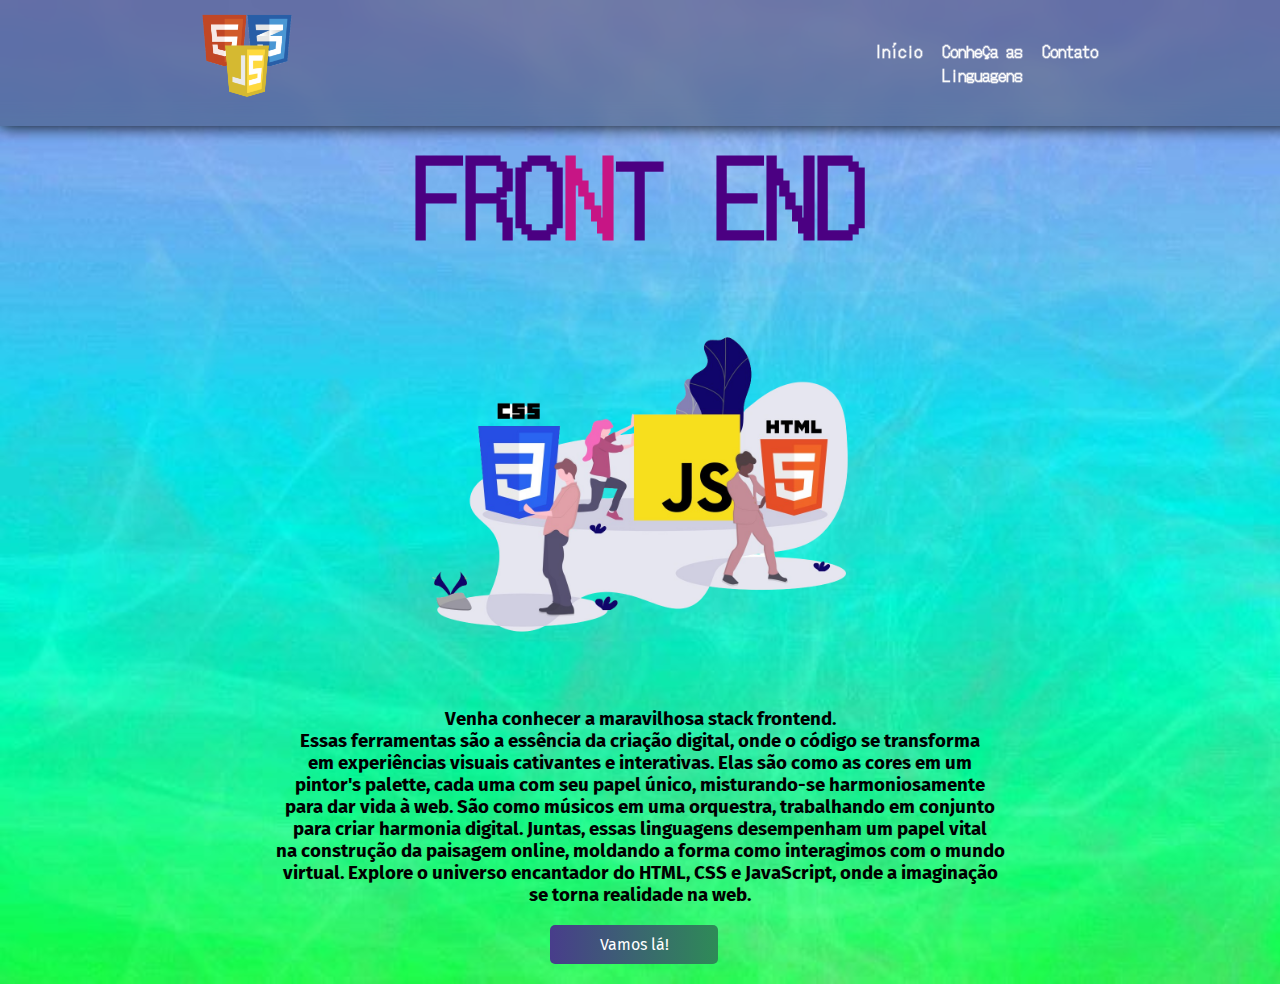
<file: index.html>
<!DOCTYPE html>
<html lang="pt-br">

<head>
    <meta charset="UTF-8">
    <meta name="viewport" content="width=device-width, initial-scale=1.0">
    <link rel="stylesheet" href="style.css">
    <title>FRONT END</title>
</head>

<header class="header">
    <div class="logo"><img src="img/logo.png" alt="fita"></div>
    <ul>
        <li>
            <a href="/">
                <b>Início</b>
            </a>
        </li>

        <li>
            <a href="/pages/conteúdo/conteudo.html">
                <b>Conheça as <br/> Linguagens</b>
            </a>
        </li>

        <li>
            <a href="/pages/contato/contato.html">
                <b>Contato</b>
            </a>
        </li>
    </ul>
</header>

<body>
    <div>
        <h1>
            FRO<b id="n">N</b>T END
        </h1>
    </div>

    <div class="frontend"><img src="img/linguagem.png" alt="fita"></div>
    <h3>Venha conhecer a maravilhosa stack frontend.</p>
    Essas ferramentas são a essência da criação digital, onde o código se transforma</p>
    em experiências visuais cativantes e interativas. Elas são como as cores em um </p>
    pintor's palette, cada uma com seu papel único, misturando-se harmoniosamente </p>
    para dar vida à web. São como músicos em uma orquestra, trabalhando em conjunto</p>
    para criar harmonia digital. Juntas, essas linguagens desempenham um papel vital</p>
    na construção da paisagem online, moldando a forma como interagimos com o mundo</p>
    virtual. Explore o universo encantador do HTML, CSS e JavaScript, onde a imaginação</p>
    se torna realidade na web.
    </h3>

    <br/>

    <div div="botao">
        <div class="btn">
            <a href="/pages/conteúdo/conteudo.html">Vamos lá!</a>
        </div>
    </div>
        
</body>

</html>
</file>
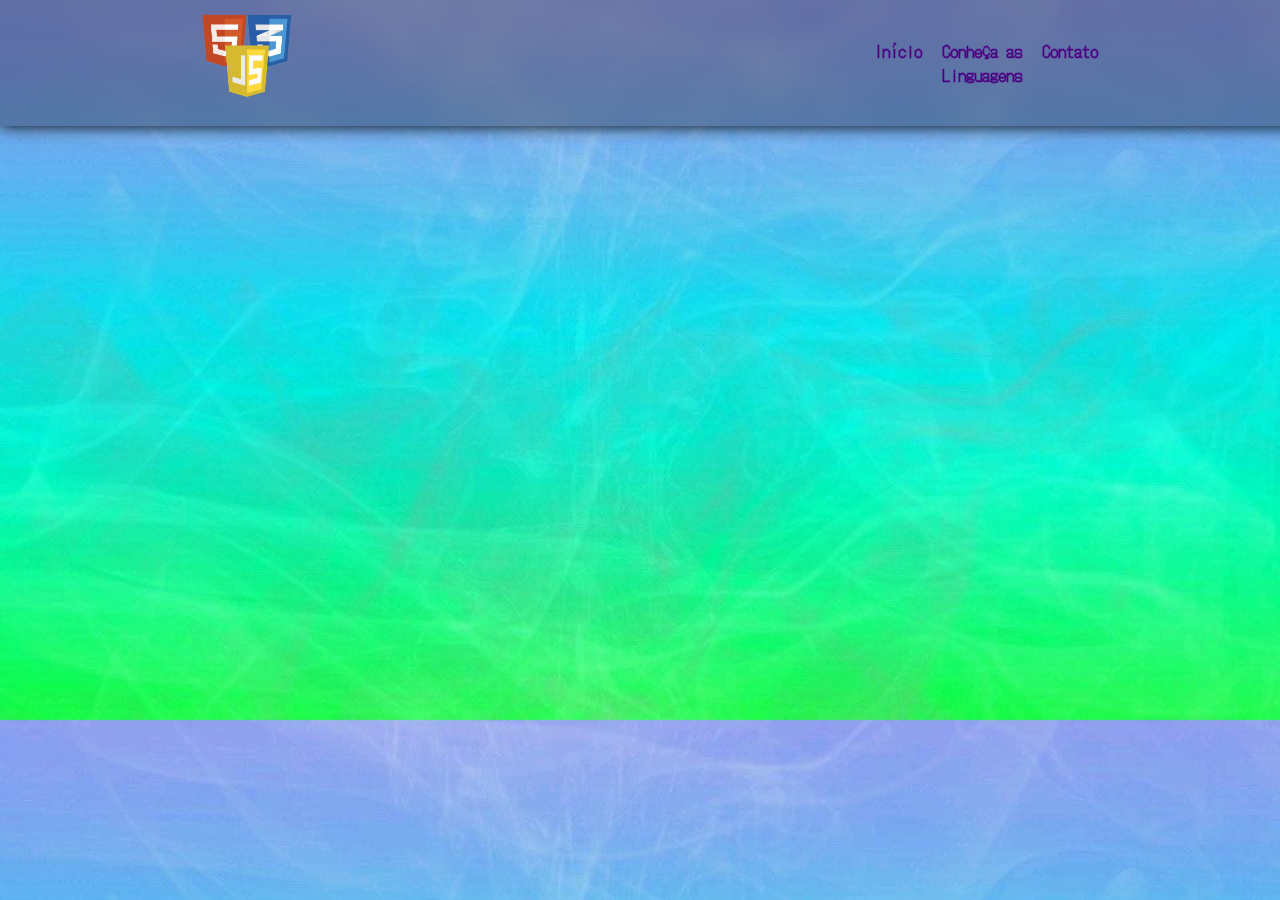
<file: pages/contato/contato.html>
<!DOCTYPE html>
<html lang="pt-br">
<head>
    <meta charset="UTF-8">
    <meta name="viewport" content="width=device-width, initial-scale=1.0">
    <Link rel="stylesheet" href="../conteúdo/conteudo.css" >
    <title>FRONT END</title>
</head>

<header class="header">
    <div class="logo"><img src="../../img/logo.png" alt="fita"></div>
    <ul>
        <li>
            <a href="/">
                <b>Início</b>
            </a>
        </li>

        <li>
            <a href="/pages/conteúdo/conteudo.html">
                <b>Conheça as <br /> Linguagens</b>
            </a>
        </li>

        <li>
            <a href="/pages/contato/contato.html">
                <b>Contato</b>
            </a>
        </li>
    </ul>
</header>
<br /><br />

<body>
    <div class="contato">

    </div>
</body>
</html>
</file>
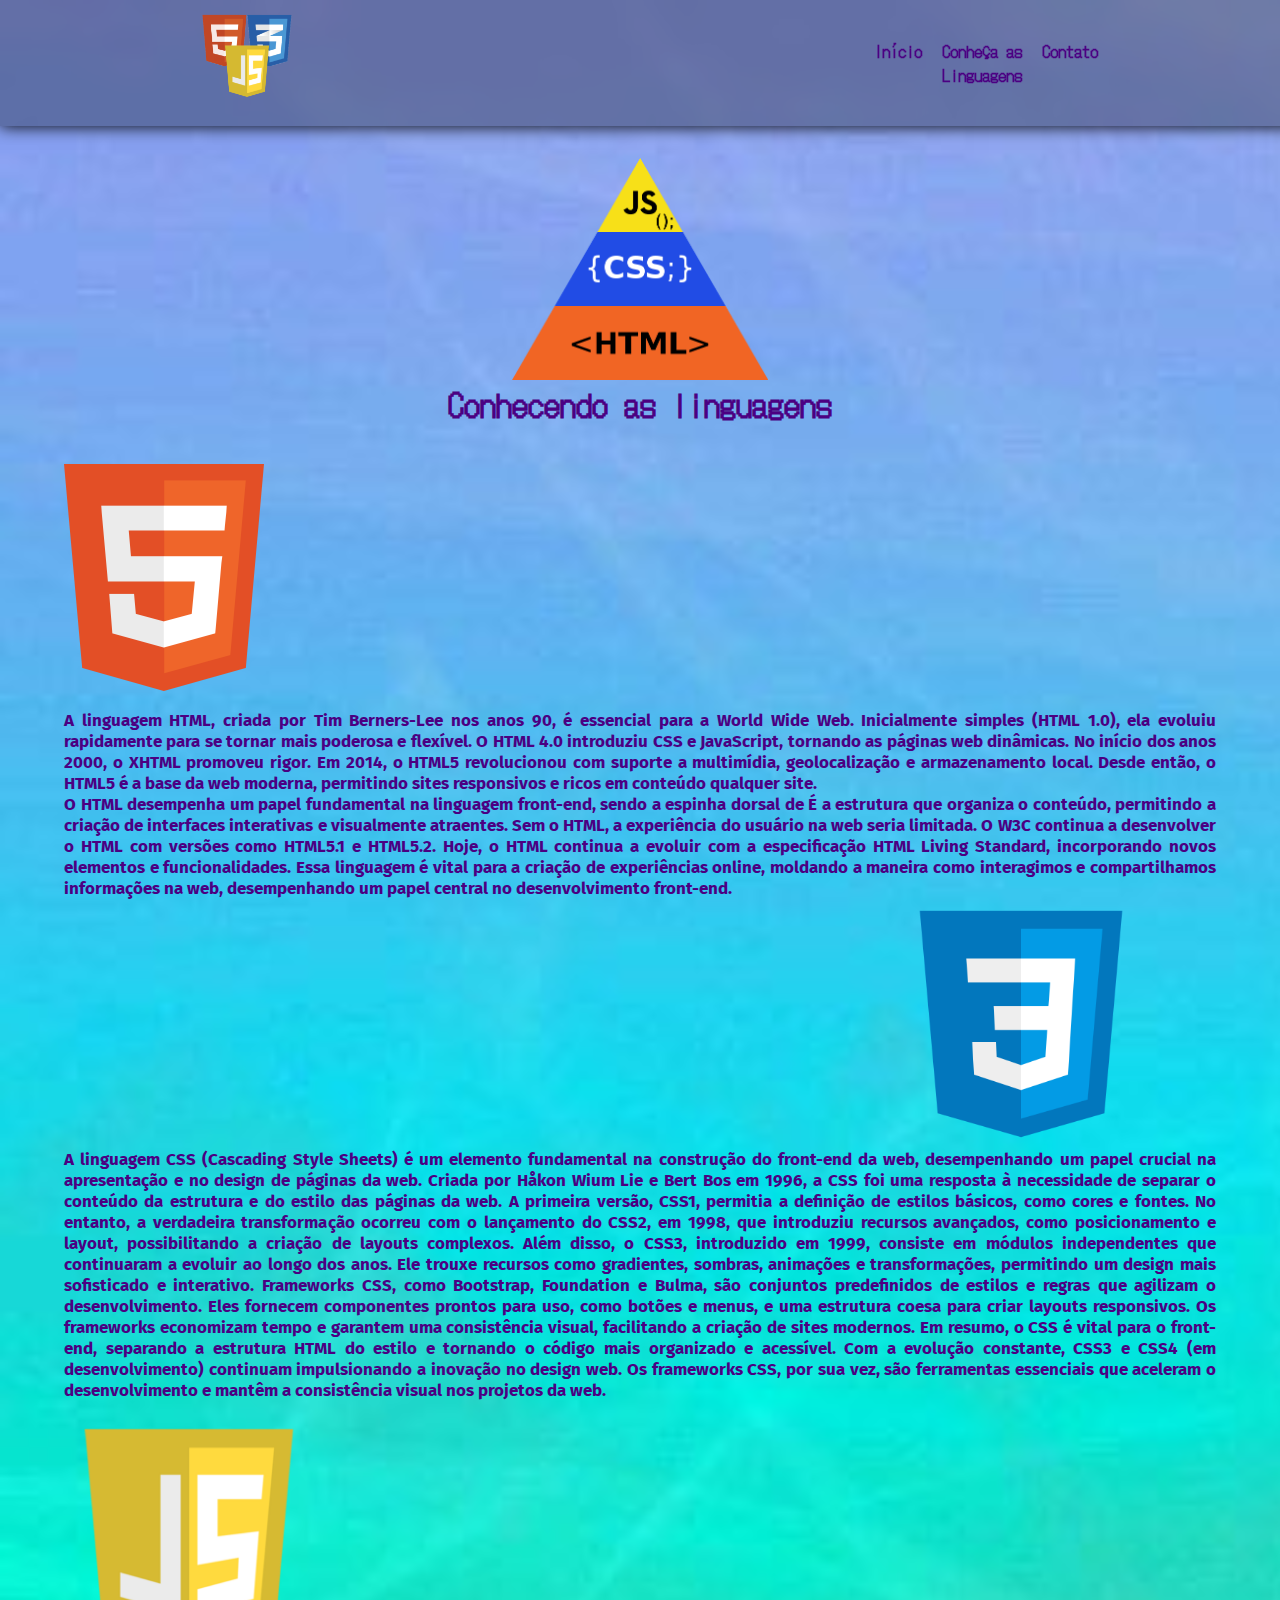
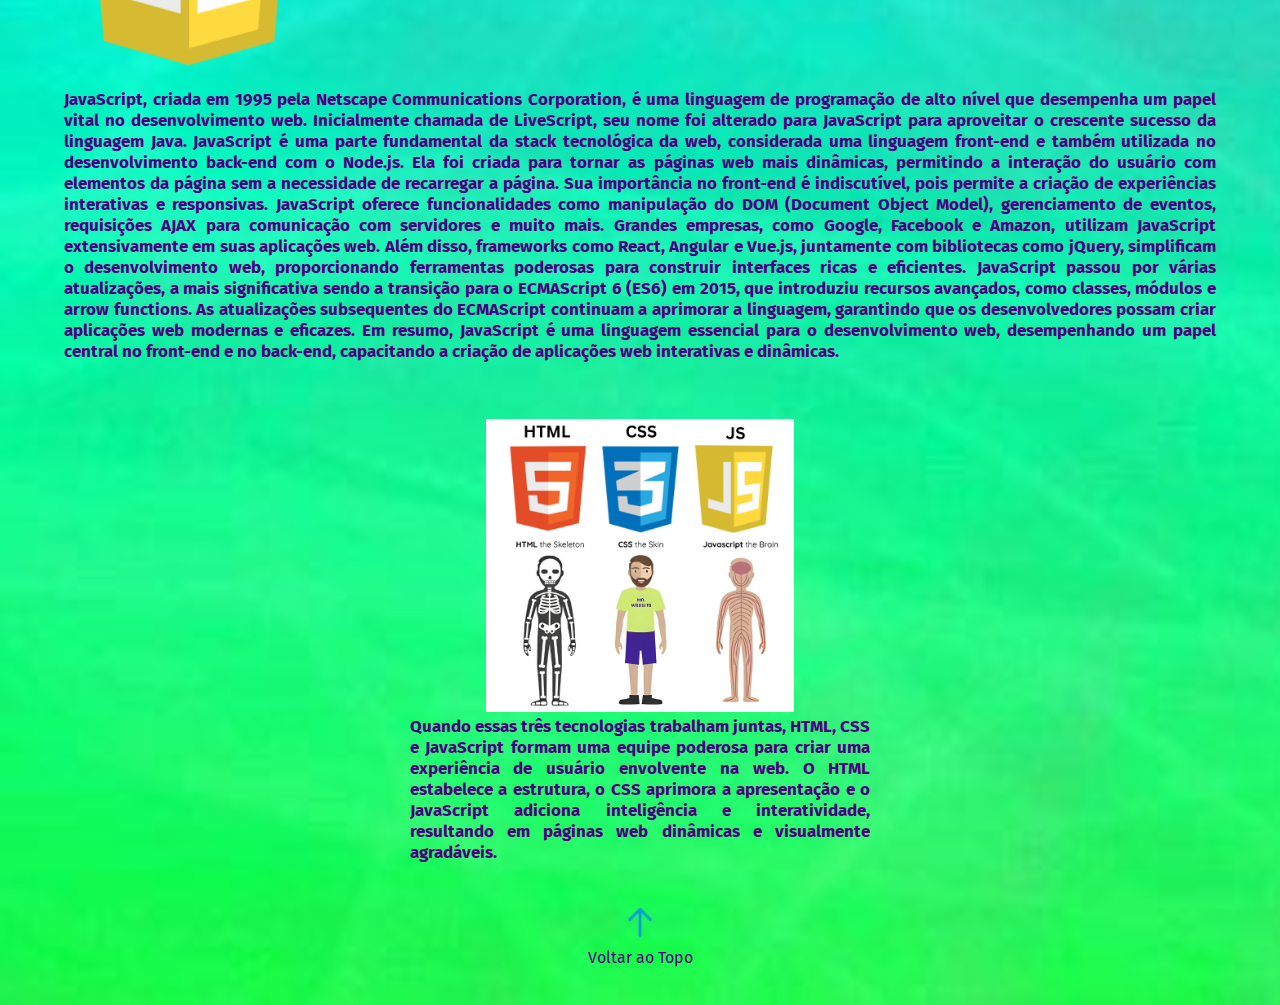
<file: pages/conteúdo/conteudo.html>
<!DOCTYPE html>
<html lang="pt-br">
<head>
    <meta charset="UTF-8">
    <meta name="viewport" content="width=device-width, initial-scale=1.0">
    <link rel="stylesheet" href="../conteúdo/conteudo.css">
    <title>FRONT END</title>
</head>
<header class="header">
    <div class="logo"><img src="../../img/logo.png" alt="fita"></div>
    <ul>
        <li>
            <a href="/">
                <b>Início</b>
            </a>
        </li>

        <li>
            <a href="/pages/conteúdo/conteudo.html">
                <b>Conheça as <br /> Linguagens</b>
            </a>
        </li>

        <li>
            <a href="/pages/contato/contato.html">
                <b>Contato</b>
            </a>
        </li>
    </ul>
</header>
<br /><br />

<body>
    <div>
        <div class="linguagem">
            <img src="../../img/HIERARQUIA.png" alt="hierarquia">
        </div>
        <h1 id="título">Conhecendo as linguagens</h1>
    </div>
    <br />
    <br />
    <div class="bloco">
        <div id="html"> <!-- html -->
            <img src="../../img/html.png" alt="html">
            <br />
            <h4>
                <p> A linguagem HTML, criada por Tim Berners-Lee nos anos 90, é essencial para a
                    World Wide Web. Inicialmente simples (HTML 1.0), ela evoluiu rapidamente para se tornar mais
                    poderosa e
                    flexível. O HTML 4.0 introduziu CSS e JavaScript, tornando as páginas web dinâmicas. No início dos
                    anos
                    2000, o XHTML promoveu rigor. Em 2014, o HTML5 revolucionou com suporte a multimídia, geolocalização
                    e
                    armazenamento local. Desde então, o HTML5 é a base da web moderna, permitindo sites responsivos
                    e ricos em conteúdo qualquer site.<br />
                    O HTML desempenha um papel fundamental na linguagem front-end, sendo a espinha dorsal de
                    É a estrutura que organiza o conteúdo, permitindo a criação de interfaces interativas e
                    visualmente atraentes. Sem o HTML, a experiência do usuário na web seria limitada.
                    O W3C continua a desenvolver o HTML com versões como HTML5.1 e HTML5.2. Hoje, o HTML continua a
                    evoluir com a especificação HTML Living Standard, incorporando novos elementos e funcionalidades.
                    Essa
                    linguagem é vital para a criação de experiências online, moldando a maneira como interagimos e
                    compartilhamos informações
                    na web, desempenhando um papel central no desenvolvimento front-end.
                </p>
            </h4>
        </div>
    </div>
    <br />
    <div id="css"> <!--css-->
        <img src="../../img/css.png" alt="css">

        <h4>
            <p>
                A linguagem CSS (Cascading Style Sheets) é um elemento fundamental na construção do front-end da web,
                desempenhando um papel crucial na apresentação e no design de páginas da web. Criada por Håkon Wium Lie
                e Bert Bos em 1996, a CSS foi uma resposta à necessidade de separar o conteúdo da estrutura e do estilo
                das páginas da web.
                A primeira versão, CSS1, permitia a definição de estilos básicos, como cores e fontes. No entanto, a
                verdadeira transformação ocorreu com o lançamento do CSS2, em 1998, que introduziu recursos avançados,
                como posicionamento e layout, possibilitando a criação de layouts complexos.
                Além disso, o CSS3, introduzido em 1999, consiste em módulos independentes que continuaram a evoluir ao
                longo dos anos. Ele trouxe recursos como gradientes, sombras, animações e transformações, permitindo um
                design mais sofisticado e interativo.
                Frameworks CSS, como Bootstrap, Foundation e Bulma, são conjuntos predefinidos de estilos e regras que
                agilizam o desenvolvimento. Eles fornecem componentes prontos para uso, como botões e menus, e uma
                estrutura coesa para criar layouts responsivos. Os frameworks economizam tempo e garantem uma
                consistência visual, facilitando a criação de sites modernos.
                Em resumo, o CSS é vital para o front-end, separando a estrutura HTML do estilo e tornando o código mais
                organizado e acessível. Com a evolução constante, CSS3 e CSS4 (em desenvolvimento) continuam
                impulsionando a inovação no design web. Os frameworks CSS, por sua vez, são ferramentas essenciais que
                aceleram o desenvolvimento e mantêm a consistência visual nos projetos da web.
            </p>
        </h4>
    </div>
    <br />
    <div id="js">
        <img src="../../img/js.png" alt="js">
        <br />
        <h4>
            <p>
                JavaScript, criada em 1995 pela Netscape Communications Corporation, é uma linguagem de programação de
                alto nível que desempenha um papel vital no desenvolvimento web. Inicialmente chamada de LiveScript, seu
                nome foi alterado para JavaScript para aproveitar o crescente sucesso da linguagem Java.

                JavaScript é uma parte fundamental da stack tecnológica da web, considerada uma linguagem front-end e
                também utilizada no desenvolvimento back-end com o Node.js. Ela foi criada para tornar as páginas web
                mais dinâmicas, permitindo a interação do usuário com elementos da página sem a necessidade de
                recarregar a página.

                Sua importância no front-end é indiscutível, pois permite a criação de experiências interativas e
                responsivas. JavaScript oferece funcionalidades como manipulação do DOM (Document Object Model),
                gerenciamento de eventos, requisições AJAX para comunicação com servidores e muito mais.

                Grandes empresas, como Google, Facebook e Amazon, utilizam JavaScript extensivamente em suas aplicações
                web. Além disso, frameworks como React, Angular e Vue.js, juntamente com bibliotecas como jQuery,
                simplificam o desenvolvimento web, proporcionando ferramentas poderosas para construir interfaces ricas
                e eficientes.

                JavaScript passou por várias atualizações, a mais significativa sendo a transição para o ECMAScript 6
                (ES6) em 2015, que introduziu recursos avançados, como classes, módulos e arrow functions. As
                atualizações subsequentes do ECMAScript continuam a aprimorar a linguagem, garantindo que os
                desenvolvedores possam criar aplicações web modernas e eficazes. Em resumo, JavaScript é uma linguagem
                essencial para o desenvolvimento web, desempenhando um papel central no front-end e no back-end,
                capacitando a criação de aplicações web interativas e dinâmicas.
            </p>
        </h4>

    </div>
    </div>
    <br />
    <br />
    <br />
    <div class="corpo">
        <div>
            <img src="../../img/CORPO.png" alt="corpo">
            <br />
            <h4>
                Quando essas três tecnologias trabalham juntas, HTML, CSS e JavaScript formam uma equipe poderosa para
                criar uma experiência de usuário envolvente na web. O HTML estabelece a estrutura, o CSS aprimora a
                apresentação e o JavaScript adiciona inteligência e interatividade, resultando em páginas web dinâmicas
                e visualmente agradáveis.

            </h4>
        </div>
    </div>
    <br />
    <br />
    <div id="topo">
        <a href="../conteúdo/conteudo.html" id="seta-topo"><img src="../../img/seta.gif" alt="seta"> <br/>Voltar ao Topo</a>
    </div>
</div>
    <br />
    <br />
</body>

</html>
</file>
<file: style.css>
@import url('https://fonts.googleapis.com/css2?family=DotGothic16&family=Fira+Sans:wght@100;300&family=Geologica:wght@100;300&family=IBM+Plex+Mono:wght@200;300&family=Open+Sans:wght@300;400&family=Oswald:wght@200;300&family=Quicksand:wght@300;400&family=Roboto+Condensed:wght@300;400;700&family=Roboto:wght@100&family=Silkscreen&family=Titillium+Web:wght@200&family=VT323&display=swap');
@import url('https://fonts.googleapis.com/css2?family=DotGothic16&family=Fira+Sans:wght@100;300&family=Geologica:wght@100;300&family=IBM+Plex+Mono:wght@200;300&family=Open+Sans:wght@300;400&family=Oswald:wght@200;300&family=Quicksand:wght@300;400&family=Roboto+Condensed:wght@300;400;700&family=Roboto:wght@100&family=Silkscreen&family=Titillium+Web:wght@200&family=VT323&display=swap');


*{
    margin: 0;
    padding: 0;
}

header {
    font-family: 'DotGothic16', sans-serif;
    backdrop-filter: blur(10px);
    justify-content: space-around;
    position: fixed;
    top: 0;
    width: 100%;
    background-color: rgba(0, 0, 0, 0.3);
}

.logo img {
    max-width: 90px;
    margin-left: 12rem;
    margin-top: -9px;
    display: flex;
}

.header {
    display: flex;
    justify-content: space-between;
    padding: 10px;
    color: #fafafa;
    box-shadow: 0 0 1rem black;
}

ul{
    display: flex;
    margin: 29px;
    margin-right: 12rem;
}

li{
    list-style-type: none;
    cursor: pointer;
    padding-left: 20px;
}

li:hover {
    color: #C71585;
}

a { color: inherit;
    text-decoration: none;
} 

h1{
    font-family: 'DotGothic16', sans-serif;
    font-weight: bold;
    font-size: 100px; 
    color: #4B0082;
}

h3{
    color: #000;
}

#n{
    color: #C71585;
}

@media screen and (max-width: 768px) {
    header {
        justify-content: space-between; 
    }

    .logo img {
        max-width: 70px; 
        margin-left: 10px;
        margin-top: 5px; 
    }

    ul {
        margin: 10px; 
        margin-right: 10px; 
    }

    li {
        padding-left: 10px; 
        padding-right: 10px;
    }

    h1 {
        font-size: 24px; 
    }
}

body{
    background-image: url('img/fundo.jpg');
    background-size: cover;
    margin-top: 120px;
    color: #fff;
    text-align: center; 
    font-family: 'Fira Sans', sans-serif;
}

.frontend img{
    margin: 40px;
    width: 40%;
}

.btn {
    margin-left: 43%;
    background: linear-gradient(to right, #483D8B, #2E8B57);
    color: #fff;
    padding: 10px 20px;
    border: none;
    cursor: pointer;
    width: 10%;
    border-radius: 5px;
    margin-bottom: 20px;
  }
  
  .btn:hover {
    background: linear-gradient(to right, #8A2BE2, #00CED1);
  }
</file>
<file: pages/conteúdo/conteudo.css>
@import url('https://fonts.googleapis.com/css2?family=DotGothic16&family=Fira+Sans:wght@100;300&family=Geologica:wght@100;300&family=IBM+Plex+Mono:wght@200;300&family=Open+Sans:wght@300;400&family=Oswald:wght@200;300&family=Quicksand:wght@300;400&family=Roboto+Condensed:wght@300;400;700&family=Roboto:wght@100&family=Silkscreen&family=Titillium+Web:wght@200&family=VT323&display=swap');
@import url('https://fonts.googleapis.com/css2?family=DotGothic16&family=Fira+Sans:wght@100;300&family=Geologica:wght@100;300&family=IBM+Plex+Mono:wght@200;300&family=Open+Sans:wght@300;400&family=Oswald:wght@200;300&family=Quicksand:wght@300;400&family=Roboto+Condensed:wght@300;400;700&family=Roboto:wght@100&family=Silkscreen&family=Titillium+Web:wght@200&family=VT323&display=swap');


*{
    margin: 0;
    padding: 0;
}

header {
    font-family: 'DotGothic16', sans-serif;
    backdrop-filter: blur(10px);
    justify-content: space-around;
    position: fixed;
    top: 0;
    width: 100%;
    background-color: rgba(0, 0, 0, 0.3);
}

.logo img {
    max-width: 90px;
    margin-left: 12rem;
    margin-top: -9px;
    display: flex;
}

.header {
    display: flex;
    justify-content: space-between;
    padding: 10px;
    color: #4B0082;
    box-shadow: 0 0 1rem black;
}

ul{
    display: flex;
    margin: 29px;
    margin-right: 12rem;
}

li{
    list-style-type: none;
    cursor: pointer;
    padding-left: 20px;
}

li:hover {
    color: #C71585;
}

a { color: inherit;
    text-decoration: none;
} 

#título {
    font-family: 'DotGothic16', sans-serif;
    font-weight: bold; 
    color: #4B0082;
    text-align: center; 
}

@media screen and (max-width: 768px) {
    header {
        justify-content: space-between; 
    }

    .logo img {
        max-width: 70px; 
        margin-left: 10px;
        margin-top: 5px; 
    }

    ul {
        margin: 10px; 
        margin-right: 10px; 
    }

    li {
        padding-left: 10px; 
        padding-right: 10px;
    }

    h1 {
        font-size: 24px; 
    }
}


body{
    background-image: url('../../img/fundo.jpg');
    background-size: cover;
    position: relative;
    width: 100vw;
    background-color: pink;
    margin-top: 120px;
    color: #4B0082;
    font-family: 'Fira Sans', sans-serif;    
}

.linguagem img{
    max-width: 20%;
    display: flex;
    justify-content: center;
    align-items: center;
    height: auto;
    padding-left: 40%;
}

.bloco{
    display: inline-block;
    justify-content: center; 
    align-items: center;
    height: 100%;

}


#html img{
    height: auto;
    max-width: 200px;
    justify-content: center;
    align-items: center;
    display: flex;
    padding-left: 5%;
}

h4{
    text-align: justify;
    font-size: 17px;
    padding-left: 5%;
    padding-right: 5%;
}

#css img{
    height: auto;
    max-width: 250px;
    justify-content: center;
    align-items: center;
    display: flex;
    padding-left: 70%;
}

#js img{
    height: auto;
    max-width: 250px;
    justify-content: center;
    align-items: center;
    display: flex;
    padding-left: 5%;
}

.linguagens{
    padding-left: 30%;
    padding-right: 30%;
}

.corpo{
    width: 40%;
    text-align: center;
    justify-content: center;
    margin: 0 auto;
}

.corpo img{
    width: 60%;
}

#topo{
    width: 40%;
    text-align: center;
    justify-content: center;
    margin: 0 auto;
}

#topo img{
    width: 10%;
}
</file>
